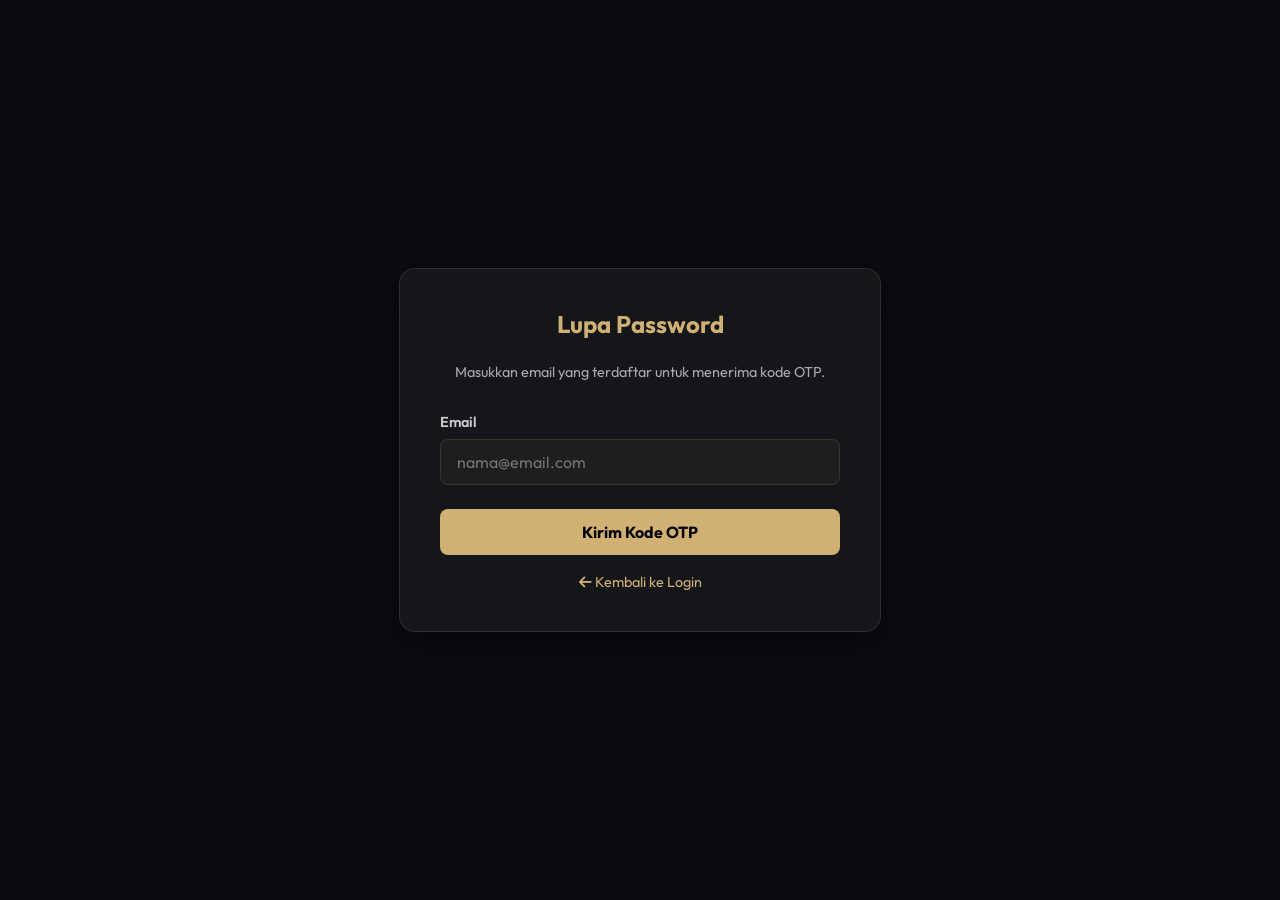
<file: forgot_password.html>
<!DOCTYPE html>
<html lang="id">
<head>
  <meta charset="UTF-8" />
  <title>Lupa Password – WLC</title>
  <meta name="viewport" content="width=device-width, initial-scale=1" />
  <link href="https://fonts.googleapis.com/css2?family=Outfit:wght@400;600;700&display=swap" rel="stylesheet">
  <link rel="stylesheet" href="https://cdnjs.cloudflare.com/ajax/libs/font-awesome/6.4.0/css/all.min.css">
  <style>
    :root {
      --primary: #D1B073;
      --bg: #0B0C10;
      --surface: #15161A;
      --text: #F8F9FA;
      --border: rgba(209, 176, 115, 0.15);
    }
    body { font-family: 'Outfit', sans-serif; background: var(--bg); color: var(--text); display: flex; align-items: center; justify-content: center; height: 100vh; margin: 0; }
    .card { background: var(--surface); padding: 2.5rem; border-radius: 1rem; width: 100%; max-width: 400px; text-align: center; border: 1px solid var(--border); box-shadow: 0 10px 30px rgba(0,0,0,0.5); }
    h2 { margin-top: 0; margin-bottom: 1.5rem; color: var(--primary); }
    .form-group { margin-bottom: 1.5rem; text-align: left; position: relative; }
    label { display: block; margin-bottom: 0.5rem; font-weight: 600; font-size: 0.9rem; color: #ccc; }
    input { width: 100%; padding: 0.75rem 1rem; border: 1px solid var(--border); border-radius: 0.5rem; background: #1e1e1e; color: #fff; font-family: inherit; font-size: 1rem; box-sizing: border-box; }
    input:focus { outline: none; border-color: var(--primary); }
    .btn { background: var(--primary); color: #000; border: none; padding: 0.8rem; width: 100%; border-radius: 0.5rem; font-weight: 700; font-size: 1rem; cursor: pointer; transition: 0.2s; margin-bottom: 1rem; font-family: inherit; }
    .btn:disabled { opacity: 0.7; cursor: not-allowed; }
    .btn:not(:disabled):hover { transform: translateY(-2px); box-shadow: 0 5px 15px rgba(209, 176, 115, 0.3); }
    .link { color: var(--primary); text-decoration: none; font-size: 0.9rem; transition: 0.2s; }
    .link:hover { text-decoration: underline; }
    .eye-icon { position: absolute; right: 1rem; top: 2.3rem; cursor: pointer; color: #888; }
    .hidden { display: none; }
  </style>
</head>
<body>
  <div class="card" id="step1">
    <h2>Lupa Password</h2>
    <p style="font-size: 0.9rem; color: #aaa; margin-bottom: 2rem;">Masukkan email yang terdaftar untuk menerima kode OTP.</p>
    <div class="form-group">
      <label>Email</label>
      <input type="email" id="resetEmail" placeholder="nama@email.com" />
    </div>
    <button class="btn" id="btnRequest" onclick="requestOtp()">Kirim Kode OTP</button>
    <a href="index.html" class="link"><i class="fas fa-arrow-left"></i> Kembali ke Login</a>
  </div>

  <div class="card hidden" id="step2">
    <h2>Reset Password</h2>
    <p style="font-size: 0.9rem; color: #aaa; margin-bottom: 2rem;">Masukkan kode OTP yang telah dikirim ke email Anda.</p>
    <div class="form-group">
      <label>Kode OTP (6 Digit)</label>
      <input type="text" id="resetOtp" placeholder="123456" maxlength="6" style="text-align:center; letter-spacing:3px; font-size:1.2rem; font-weight:bold;" />
    </div>
    <div class="form-group">
      <label>Password Baru</label>
      <input type="password" id="resetPassword" placeholder="Minimal 8 karakter" style="padding-right: 2.5rem;" />
      <i class="fas fa-eye eye-icon" onclick="togglePwd()"></i>
    </div>
    <button class="btn" id="btnVerify" onclick="verifyOtp()">Simpan Password Baru</button>
    <a href="javascript:void(0)" onclick="goBackToStep1()" class="link"><i class="fas fa-arrow-left"></i> Ganti Email</a>
  </div>

  <script>
    function togglePwd() {
      const pwd = document.getElementById('resetPassword');
      const icon = document.querySelector('.eye-icon');
      if (pwd.type === 'password') {
        pwd.type = 'text';
        icon.classList.replace('fa-eye', 'fa-eye-slash');
      } else {
        pwd.type = 'password';
        icon.classList.replace('fa-eye-slash', 'fa-eye');
      }
    }

    function showToast(message, isError = false) {
      const toast = document.createElement('div');
      toast.style.position = 'fixed';
      toast.style.bottom = '20px';
      toast.style.left = '50%';
      toast.style.transform = 'translateX(-50%) translateY(100px)';
      toast.style.background = isError ? '#e74c3c' : 'var(--primary)';
      toast.style.color = isError ? '#fff' : '#000';
      toast.style.padding = '12px 24px';
      toast.style.borderRadius = '30px';
      toast.style.fontWeight = '600';
      toast.style.boxShadow = '0 5px 15px rgba(0,0,0,0.3)';
      toast.style.transition = 'transform 0.3s cubic-bezier(0.175, 0.885, 0.32, 1.275)';
      toast.style.zIndex = '9999';
      toast.textContent = message;
      document.body.appendChild(toast);
      
      setTimeout(() => { toast.style.transform = 'translateX(-50%) translateY(0)'; }, 50);
      setTimeout(() => {
        toast.style.transform = 'translateX(-50%) translateY(100px)';
        setTimeout(() => toast.remove(), 300);
      }, 3000);
    }

    function goBackToStep1() {
        document.getElementById('step2').classList.add('hidden');
        document.getElementById('step1').classList.remove('hidden');
    }

    async function requestOtp() {
      const email = document.getElementById('resetEmail').value.trim();
      if (!email) return showToast('Mohon masukkan email.', true);

      const btn = document.getElementById('btnRequest');
      const oldText = btn.innerHTML;
      btn.innerHTML = '<i class="fas fa-spinner fa-spin"></i> Memproses...';
      btn.disabled = true;

      try {
        const res = await fetch('/api/request-otp', {
          method: 'POST',
          headers: { 'Content-Type': 'application/json' },
          body: JSON.stringify({ email })
        });
        const data = await res.json();
        
        if (res.ok) {
          showToast(data.message || 'OTP berhasil dikirim.');
          document.getElementById('step1').classList.add('hidden');
          document.getElementById('step2').classList.remove('hidden');
        } else {
          showToast(data.error || 'Terjadi kesalahan.', true);
        }
      } catch (err) {
        showToast('Terjadi kesalahan jaringan.', true);
      } finally {
        btn.innerHTML = oldText;
        btn.disabled = false;
      }
    }

    async function verifyOtp() {
      const email = document.getElementById('resetEmail').value.trim();
      const otp = document.getElementById('resetOtp').value.trim();
      const new_password = document.getElementById('resetPassword').value.trim();
      
      if (!otp || !new_password) return showToast('Mohon lengkapi OTP dan password baru.', true);
      if (new_password.length < 8) return showToast('Password baru minimal 8 karakter.', true);

      const btn = document.getElementById('btnVerify');
      const oldText = btn.innerHTML;
      btn.innerHTML = '<i class="fas fa-spinner fa-spin"></i> Menyimpan...';
      btn.disabled = true;

      try {
        const res = await fetch('/api/reset-with-otp', {
          method: 'POST',
          headers: { 'Content-Type': 'application/json' },
          body: JSON.stringify({ email, otp, new_password })
        });
        const data = await res.json();
        
        if (res.ok) {
          showToast('Password berhasil direset! Silakan login.');
          setTimeout(() => { window.location.href = 'index.html'; }, 1500);
        } else {
          showToast(data.error || 'Gagal mereset password.', true);
        }
      } catch (err) {
        showToast('Terjadi kesalahan jaringan.', true);
      } finally {
        btn.innerHTML = oldText;
        btn.disabled = false;
      }
    }
  </script>
</body>
</html>
</file>
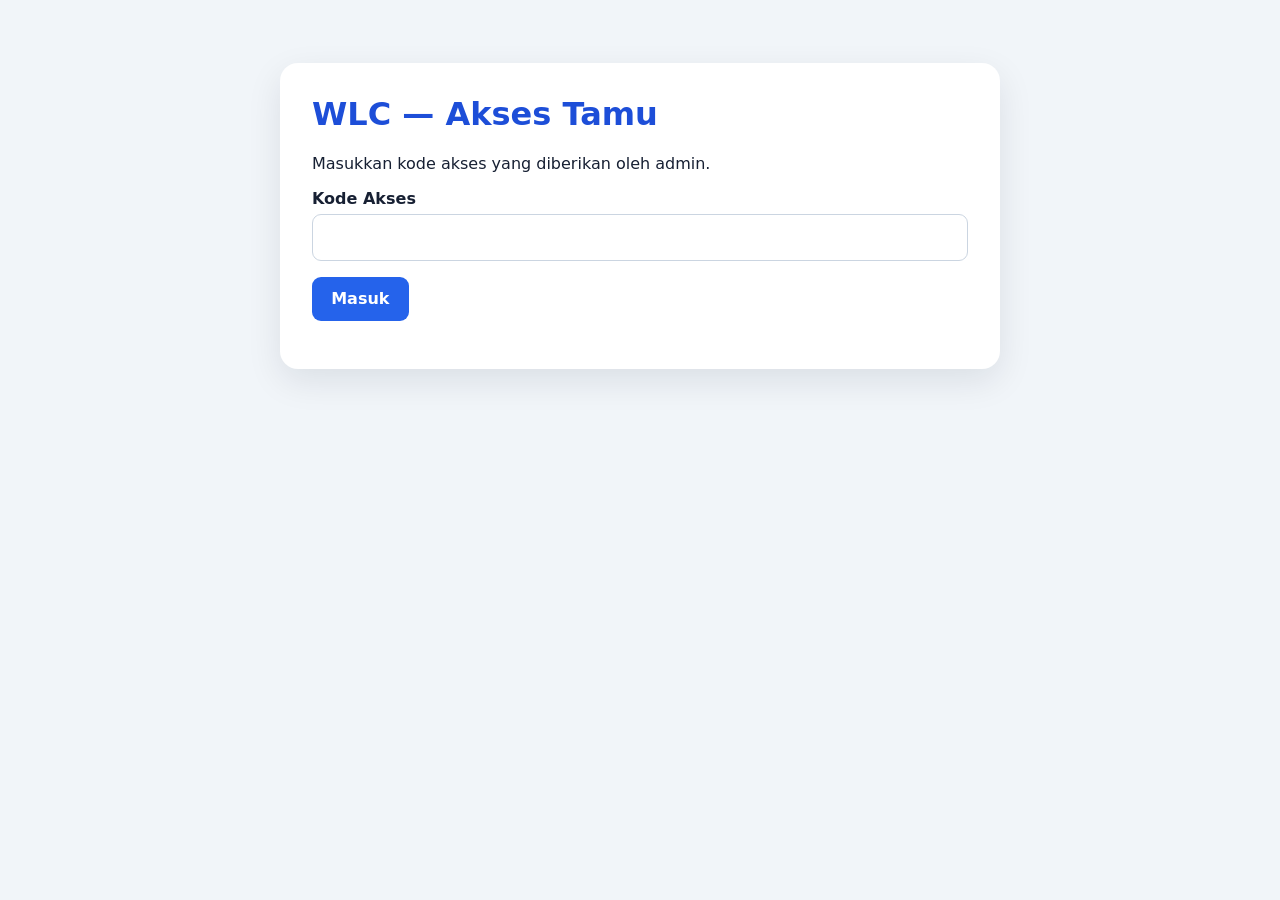
<file: tamu.html>
<!doctype html>
<html lang="id">
<head>
  <meta charset="utf-8"><meta name="viewport" content="width=device-width,initial-scale=1">
  <title>Akses WLC Tamu</title>
  <style>
    *{box-sizing:border-box}body{margin:0;background:#f1f5f9;color:#172033;font:16px system-ui,sans-serif}.card{max-width:720px;margin:7vh auto;background:#fff;padding:2rem;border-radius:18px;box-shadow:0 12px 35px #0f172a18}h1{margin-top:0;color:#1d4ed8}label{display:block;margin:.9rem 0 .35rem;font-weight:650}input,select,textarea{width:100%;padding:.8rem;border:1px solid #cbd5e1;border-radius:9px;font:inherit}button{padding:.8rem 1.2rem;border:0;border-radius:9px;background:#2563eb;color:white;font:inherit;font-weight:700;cursor:pointer;margin-top:1rem}button:disabled{opacity:.6}#guestForm,#teacherForm{display:none}.component{padding:1rem 0;border-bottom:1px solid #e2e8f0}.error{color:#b91c1c;margin-top:1rem}.success{color:#047857;margin-top:1rem}
  </style>
</head>
<body><main class="card"><h1>WLC — Akses Tamu</h1><p id="intro">Masukkan kode akses yang diberikan oleh admin.</p>
  <form id="codeForm"><label for="accessCode">Kode Akses</label><input id="accessCode" autocomplete="one-time-code" maxlength="10" required><button>Masuk</button><div id="codeError" class="error"></div></form>
  <form id="teacherForm"><h2 id="schoolTitle">Refleksi Guru</h2><label for="teacherName">Nama Guru</label><input id="teacherName" maxlength="160" required><label for="studentSelect">Nama Siswa</label><select id="studentSelect" required></select><div id="rubric"></div><label for="teacherNote">Catatan</label><textarea id="teacherNote" rows="4" maxlength="4000"></textarea><button id="submitReflection">Kirim Refleksi</button><div id="formMessage"></div></form>
  </main>
<script>
const API=(location.hostname==='localhost'||location.hostname==='127.0.0.1')?'/api.php/api':'/api'; let guestToken=''; let components=[];
const codeForm=document.getElementById('codeForm');
codeForm.addEventListener('submit', async event=>{event.preventDefault();const message=document.getElementById('codeError');message.textContent='';try{const response=await fetch(`${API}/auth-token`,{method:'POST',headers:{'Content-Type':'application/json'},body:JSON.stringify({code:document.getElementById('accessCode').value.trim()})});const data=await response.json();if(!response.ok)throw Error(data.error||'Kode tidak valid');guestToken=data.token;localStorage.setItem('wlc_student_token',guestToken);if(data.role==='siswa'){location.href='student.html';return;}if(data.role!=='guru_tamu')throw Error('Role akses tidak dikenali');await showTeacher(data.school.nama);}catch(error){message.textContent=error.message;}});
async function showTeacher(schoolName){document.getElementById('intro').textContent='Akses sekolah: '+schoolName;document.getElementById('schoolTitle').textContent='Refleksi Guru — '+schoolName;const form=document.getElementById('teacherForm');const headers={'Authorization':'Bearer '+guestToken};const [studentsResponse,rubricResponse]=await Promise.all([fetch(`${API}/guest/students`,{headers}),fetch(`${API}/reflection/components?type=guru_tamu`)]);if(!studentsResponse.ok||!rubricResponse.ok)throw Error('Data sekolah/rubrik gagal dimuat');const students=await studentsResponse.json();components=await rubricResponse.json();const select=document.getElementById('studentSelect');select.replaceChildren(new Option('Pilih siswa',''));students.forEach(student=>select.add(new Option(student.nama,student.id)));const root=document.getElementById('rubric');root.replaceChildren();components.forEach(component=>{let options=component.options;if(typeof options==='string')options=JSON.parse(options);const row=document.createElement('div');row.className='component';const label=document.createElement('label');label.textContent=component.name;const select=document.createElement('select');select.dataset.key=component.key;select.required=true;select.add(new Option('Pilih nilai',''));Object.entries(options||{}).forEach(([value,name])=>select.add(new Option(name,value)));row.append(label,select);root.append(row);});codeForm.style.display='none';form.style.display='block';}
document.getElementById('teacherForm').addEventListener('submit',async event=>{event.preventDefault();const button=document.getElementById('submitReflection'),message=document.getElementById('formMessage');button.disabled=true;message.textContent='';const scores={};document.querySelectorAll('#rubric select').forEach(select=>scores[select.dataset.key]=select.value);try{const response=await fetch(`${API}/guest/reflection`,{method:'POST',headers:{'Content-Type':'application/json','Authorization':'Bearer '+guestToken},body:JSON.stringify({teacher_name:document.getElementById('teacherName').value.trim(),siswaId:Number(document.getElementById('studentSelect').value),catatan:document.getElementById('teacherNote').value,scores})});const data=await response.json();if(!response.ok)throw Error(data.error||'Gagal menyimpan');message.className='success';message.textContent='Refleksi berhasil dikirim.';event.target.reset();}catch(error){message.className='error';message.textContent=error.message;}finally{button.disabled=false;}});
</script></body></html>
</file>
